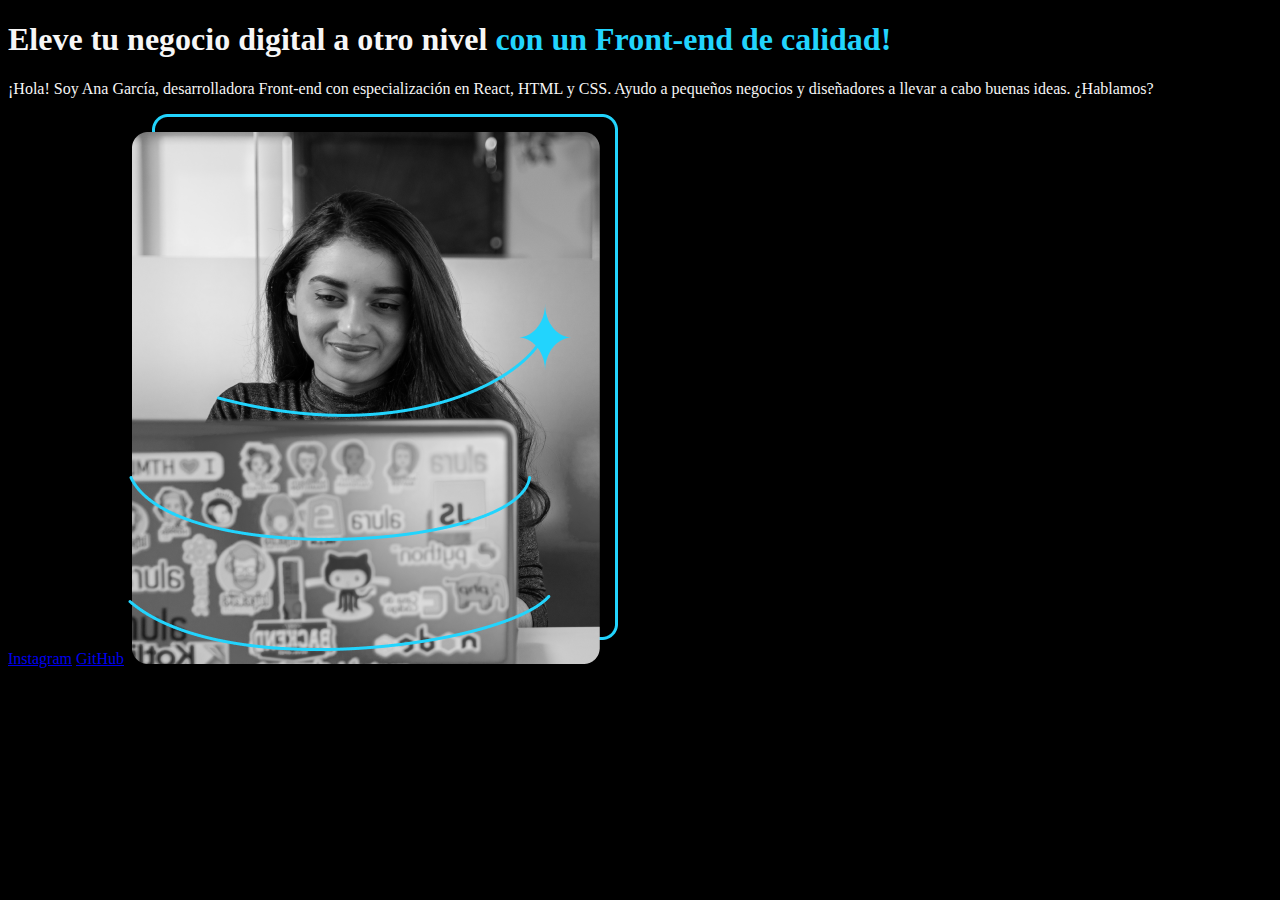
<file: Newfolder/2067-html-css-desarrollo-estructura-archivos-aula5/index.html>
<!DOCTYPE html>
<html lang="es-mx">
<head>
    <meta charset="UTF-8"> 
    <meta http-equiv="X-UA-Compatible" content="IE=edge">
    <meta name="viewport" content="width=device-width, initial-scale=1.0">
    <title>Portafolio</title>
    <link rel="stylesheet" href="style.css">

</head>
<body>
    <header></header>
    <main>
        <h1>
            Eleve tu negocio digital a otro nivel 
            <strong>con un Front-end de calidad!
            </strong></h1>
            <p>¡Hola! Soy Ana García, desarrolladora Front-end con
                especialización en React, HTML y CSS. Ayudo a pequeños
                 negocios y diseñadores a llevar a cabo buenas ideas.
                  ¿Hablamos?

            </p>
            <a href="https://instagram.com/">Instagram</a>
            <a href="https://github.com/">GitHub</a>
            <img src="Imagem.png" alt="Foto de Ana García desarrolando un proyecto">
    </main>
    <footer></footer>
</body>
</html>
</file>
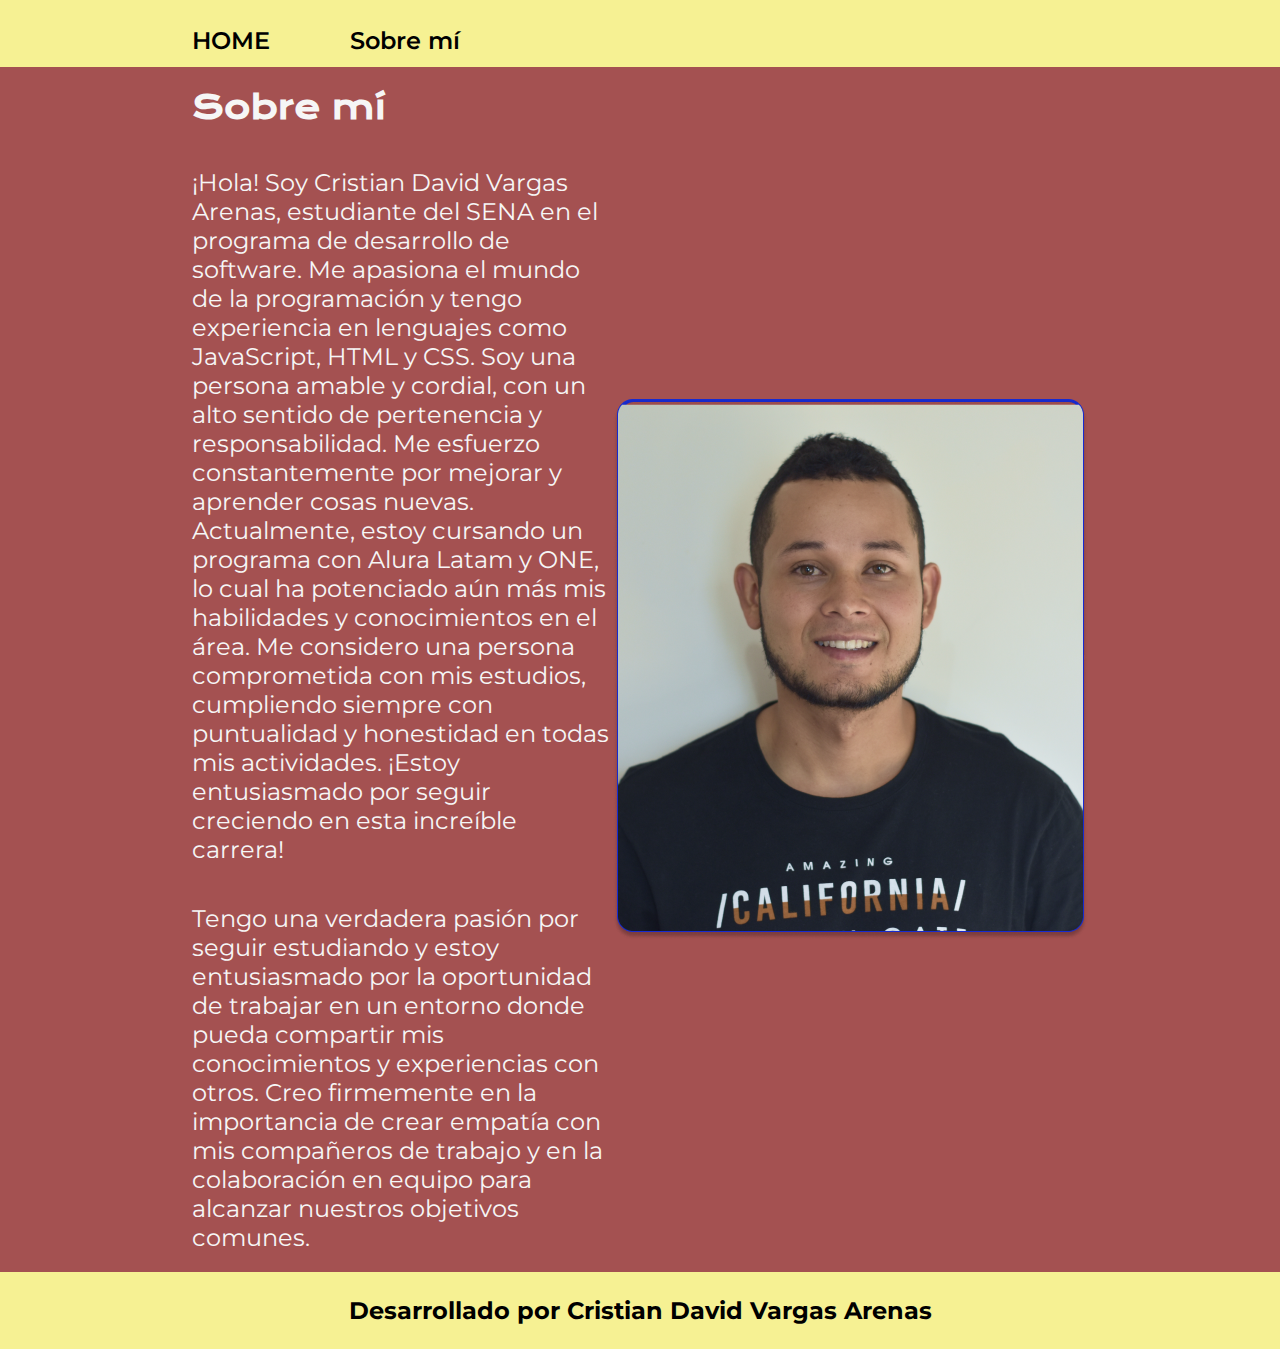
<file: about.html>
<!DOCTYPE html>
<html lang="es-mx">
<head>
    <meta charset="UTF-8">
    <meta name="viewport" content="width=device-width, initial-scale=1.0">
    <title>Sobre mí</title>
    <link rel="stylesheet" href="styles/style.css">
</head>
    
<body>
    <header class="header">
        <nav class="headerMenu">
            <a class="header__menu__link" href="index1.html">HOME</a>
            <a class="header__menu__link" href="about.html">Sobre mí</a>
        </nav>
    </header>
    <main class="presentacion">
        <SEction class="presentacion__contenido">
            <H1 class="presentacion__contenido__titulo">Sobre mí</H1>
            <P class="presentacion__contenido__texto">¡Hola! Soy Cristian David Vargas Arenas, estudiante del SENA en el programa de desarrollo de software. Me apasiona el mundo de la programación y tengo experiencia en lenguajes como JavaScript, HTML y CSS. Soy una persona amable y cordial, con un alto sentido de pertenencia y responsabilidad. Me esfuerzo constantemente por mejorar y aprender cosas nuevas. Actualmente, estoy cursando un programa con Alura Latam y ONE, lo cual ha potenciado aún más mis habilidades y conocimientos en el área. Me considero una persona comprometida con mis estudios, cumpliendo siempre con puntualidad y honestidad en todas mis actividades. ¡Estoy entusiasmado por seguir creciendo en esta increíble carrera!
            </P>
            <P class="presentacion__contenido__texto">

                Tengo una verdadera pasión por seguir estudiando y estoy entusiasmado por la oportunidad de trabajar en un entorno donde pueda compartir mis conocimientos y experiencias con otros. Creo firmemente en la importancia de crear empatía con mis compañeros de trabajo y en la colaboración en equipo para alcanzar nuestros objetivos comunes.
            </P>

        </SEction>
        <img class="Imagen-s" src="assets/Imagem.png" alt="Foto de Cristian Vargas Arenas ">  
    </main>
    <footer class="footer">
        <p>Desarrollado por Cristian David Vargas Arenas</p>
    </footer>
</body>
</html>
</file>
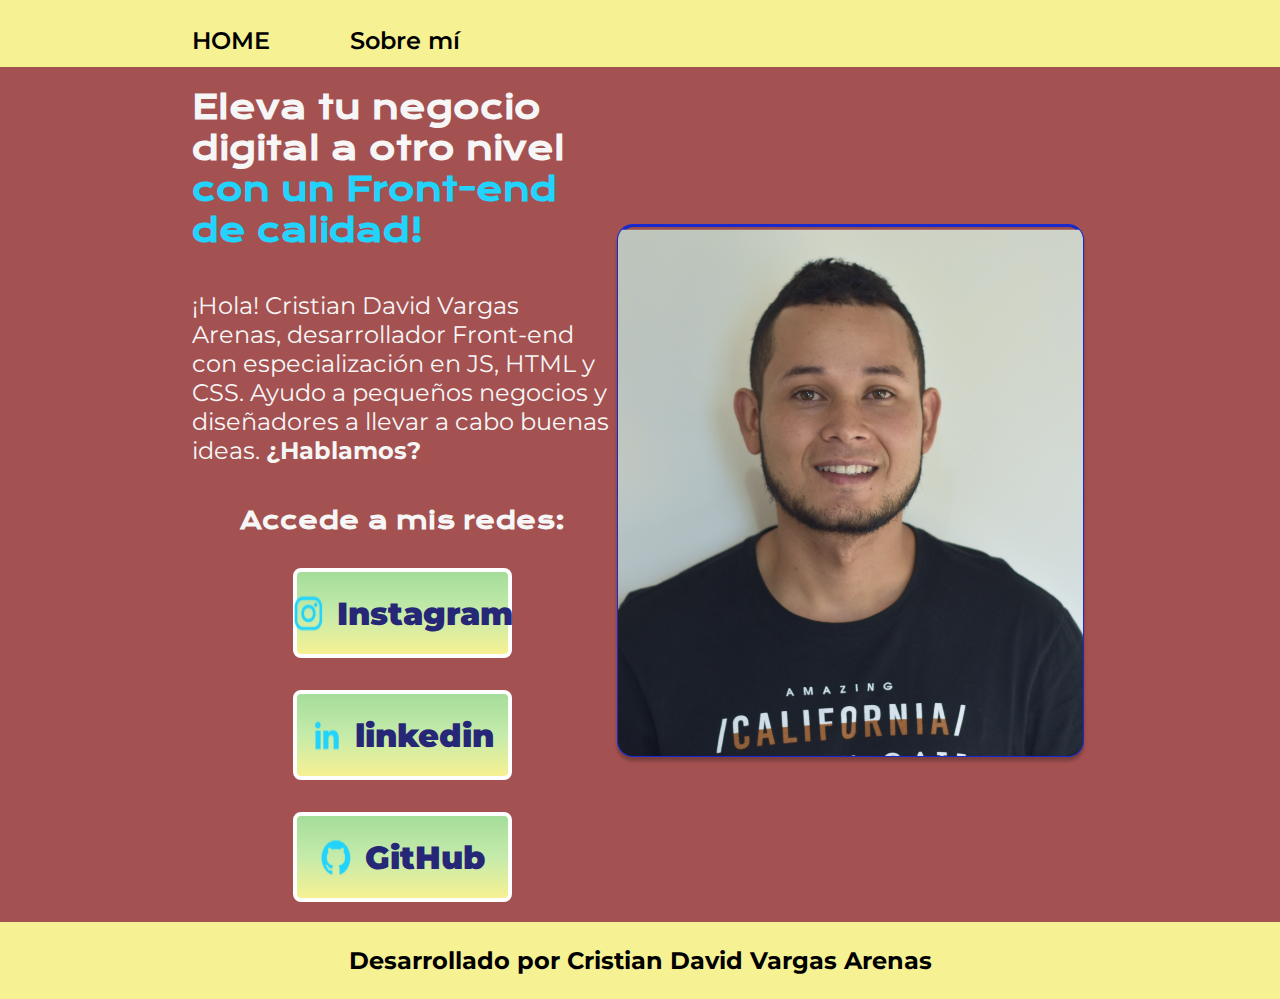
<file: index1.html>
<!DOCTYPE html>
<html lang="es-mx">
<head>
    <meta charset="UTF-8"> 
    <meta http-equiv="X-UA-Compatible" content="IE=edge">
    <meta name="viewport" content="width=device-width, initial-scale=1.0">
    <title>Portafolio</title>
    <link rel="stylesheet" href="styles/style.css">

</head>
<body>
    <header class="header">
        <nav class="headerMenu">
            <a class="header__menu__link" href="index1.html">HOME</a>
            <a class="header__menu__link" href="about.html">Sobre mí</a>
        </nav>
    </header>
    <main class="presentacion">
            <section class="presentacion__contenido">
                <h1 class="presentacion__contenido__titulo">
                    Eleva tu negocio digital a otro nivel 
                    <strong class="titulo-destaque">con un Front-end de calidad!
                    </strong>
                </h1>
                    <p class="presentacion__contenido__texto">¡Hola! Cristian David Vargas Arenas, desarrollador Front-end con
                        especialización en JS, HTML y CSS. Ayudo a pequeños
                        negocios y diseñadores a llevar a cabo buenas ideas.
                        <strong class="strongHablamos" >¿Hablamos?</strong>
                    </p>
                    <div class="presentacion__enlaces">
                            <h2 class="presentacion__enlaces_subtitulo">Accede a mis redes:</h2>
                            <a class="presentacion__enlaces__link" href="https://www.instagram.com/cristvarg/?igsh=d2Q0bWlyeHJhc25m&utm_source=qr">
                                <img src="assets/instagram.png" alt="Icono Instagram">Instagram</a>
                                <a class="presentacion__enlaces__link" href="https://www.linkedin.com/in/cristian-vargas-257a00317/">
                                <img src="assets/linkedin.png" alt="">linkedin</a>
                            <a class="presentacion__enlaces__link" href="https://github.com/CristianS2Dev">
                                <img src="assets/github.png" alt="Icono Github">GitHub</a>
                    
                    </div>
            </section>
            <img class="Imagen-s" src="assets/Imagem.png" alt="Foto de Cristian Vargas Arenas ">      
    </main>
    <footer class="footer">
        <p>Desarrollado por Cristian David Vargas Arenas</p>
    </footer>
</body>
</html>
</file>
<file: Newfolder/2067-html-css-desarrollo-estructura-archivos-aula5/style.css>
body{
    background-color: #000000;
    color: #F6F6F6;
}

strong{
    color: #22D4FD;
}
</file>
<file: styles/style.css>
@import url('https://fonts.googleapis.com/css2?family=Krona+One&family=Montserrat:wght@400;600&display=swap');

* {
    padding: 0;
    margin:0;
}

body{
    
    box-sizing: border-box;
    background-color: #7f0a0ab5;
    color: #F6F6F6;
}

.header{
    
    padding: 2% 0% 1% 15% ;
    background-color: #F6F193;
        
}

.headerMenu{
    display: flex;
    gap: 5rem  ;
    font-weight: bold;
    font-family: "Montserrat", sans-serif;
}
.header__menu__link{

    font-family: "Montserrat", sans-serif;
    font-size: 1.5rem;
    font-weight: 600;
    color: #000000;
    text-decoration: none;
    
}
.header__menu__link:hover{
    color: #dc143c;
    cursor: pointer;
    font-size: 1.7rem;
    font-weight: bold;
}

.presentacion {
    padding:1.55% 15% ;
    display: flex;
    align-items: center;
    justify-content: space-between;
}
.presentacion__contenido{
    width: 50%;
    display: flex;
    flex-direction: column;
    gap: 40px;
}
.presentacion__contenido__titulo{   
    font-size: 2rem;
    font-family: 'Krona One', sans-serif;
    
}

.titulo-destaque {
    color: #22D4FD; ;
}

.presentacion__contenido__texto{
    font-size: 1.5rem;
    font-family: 'Montserrat', sans-serif;
}
.presentacion__enlaces{
    display: flex;
    flex-direction: column;
    justify-content: space-between;
    align-items: center;
    gap: 2rem;
}
.presentacion__enlaces_subtitulo{    
    font-family: "Krona One", sans-serif; 
    font-size: 1.5rem;
    font-weight: 50%;
}
.presentacion__enlaces__link{
    display: flex;
    border: 4px solid #ffffff;
    width: 50%;
    text-align: center;
    font-weight: 1000;
    border-radius: 8px;
    font-size: 2rem;
    padding: 21.5px 0;
    text-decoration: none;
    color: #1c1a74f1;
    font-family: 'Montserrat', sans-serif;
    background-image: linear-gradient(180deg,#A5DD9B,#C5EBAA 50%, #F6F193);
    justify-content: center;
    gap: 0.8rem;
    cursor: pointer;
}
.presentacion__enlaces__link:hover{
    background-image: linear-gradient(180deg,#F6F193,#C5EBAA 50%, #A5DD9B);
    border: 6px solid #e92236b5;
    padding: 3%;
    cursor: pointer;
}
.presentacion__enlaces_subtitulo:hover{

    font-size: 2.5rem;
    font-weight: 80%;
}
.strongHablamos:hover{
    background-color: #dc143c;
    font-size: 1.8rem;
    
}


.footer{
    display: flex;
    padding: 1.5rem;
    font-size: 1.5rem;
    font-weight: bold;
    font-family: "Montserrat", sans-serif;
    justify-content: center;
    color: #000000;
    background-color: #F6F193;
}
</file>
